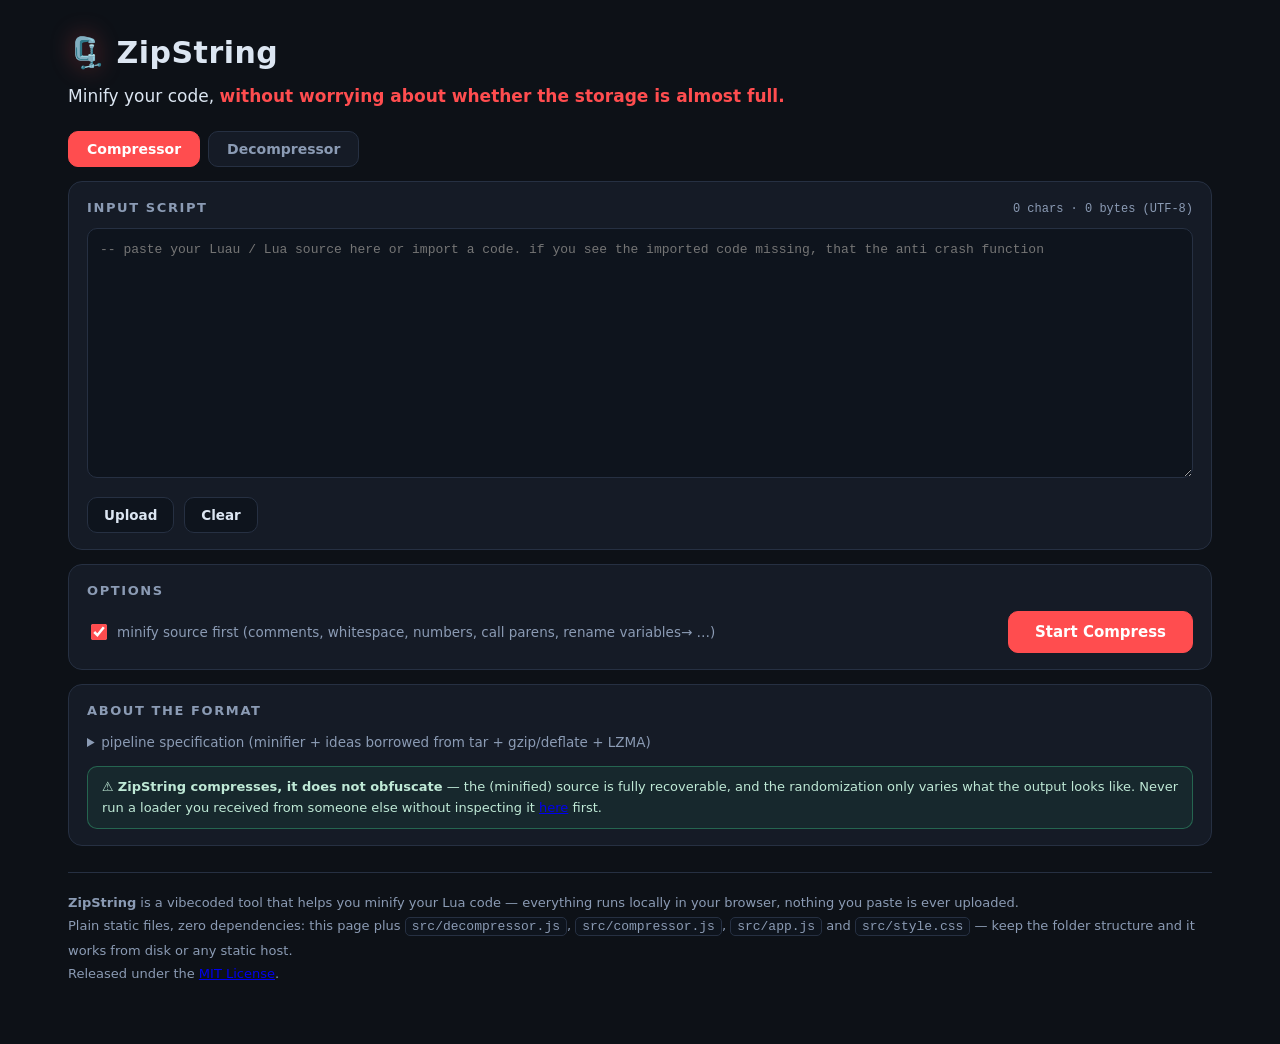
<file: index.html>
<!doctype html>
<html lang="en">
<head>
<meta charset="utf-8">
<meta name="viewport" content="width=device-width,initial-scale=1">
<title>ZipString · Compress</title>
<meta name="description" content="Compress your Lua Script">
<link rel="canonical" href="compressor/">
<meta http-equiv="refresh" content="0; url=compressor/">
<link rel="icon" href="data:image/svg+xml,<svg xmlns='http://www.w3.org/2000/svg' viewBox='0 0 100 100'><text y='.9em' font-size='90'>🗜️</text></svg>">
<style>html{background:#0d1117}</style>
</head>
<body>
<script>try{location.replace("compressor/")}catch(e){}</script>
<p style="color:#8b9bb4;font:15px system-ui,sans-serif;text-align:center;padding-top:40px">Redirecting to the <a href="compressor/" style="color:#ff4d4d">compressor</a>…</p>
</body>
</html>
</file>
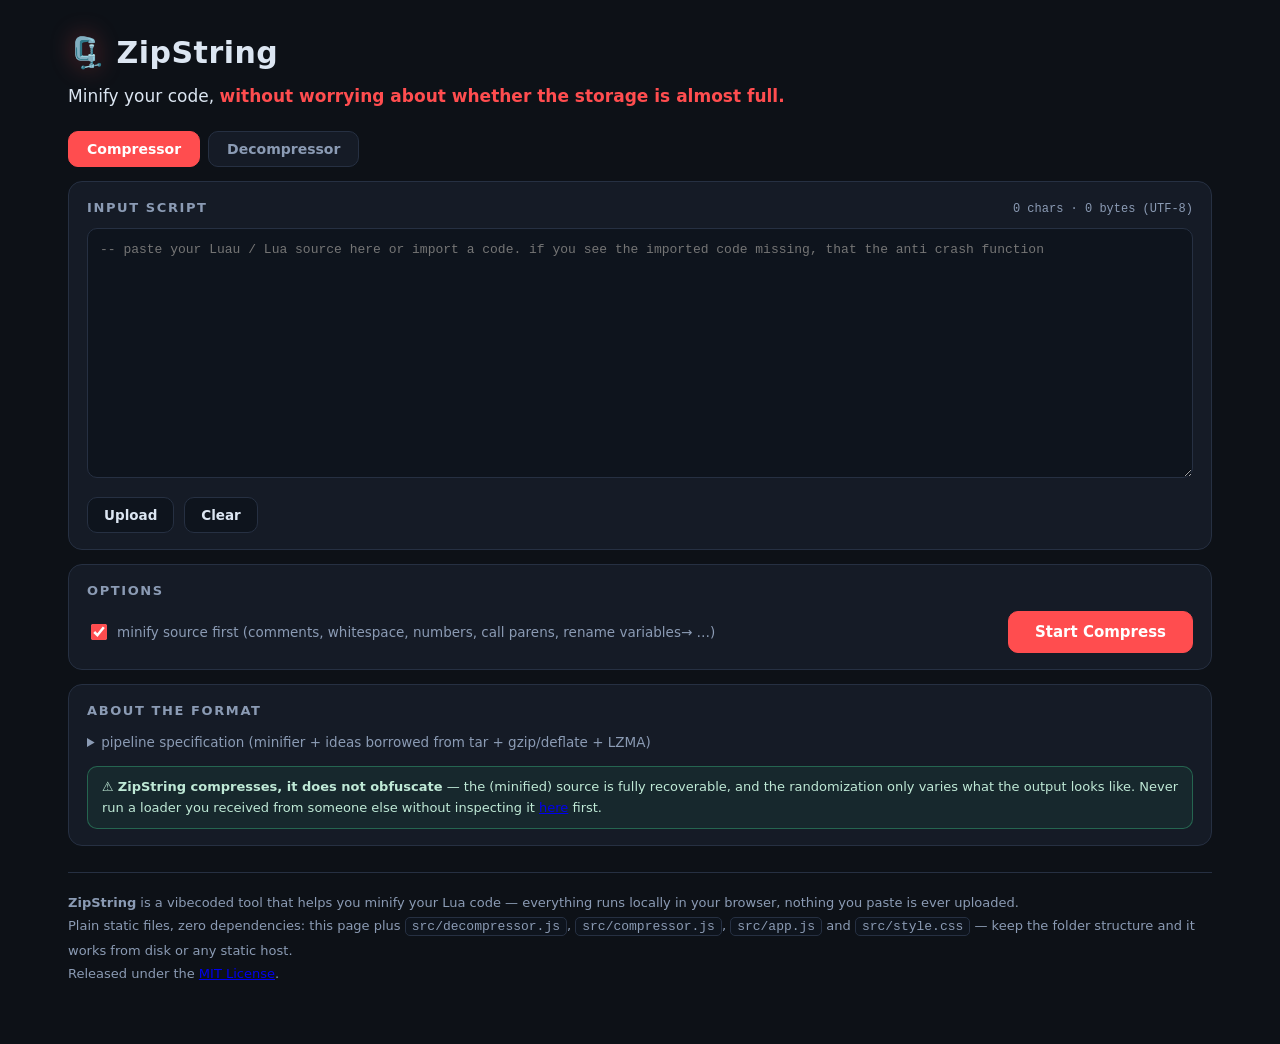
<file: compressor/index.html>
<!doctype html>
<html lang="en">
<head>
<meta charset="utf-8">
<meta name="viewport" content="width=device-width,initial-scale=1">
<title>ZipString · Compressor</title>
<meta name="description" content="Compress your Lua Script">
<link rel="icon" href="data:image/svg+xml,<svg xmlns='http://www.w3.org/2000/svg' viewBox='0 0 100 100'><text y='.9em' font-size='90'>🗜️</text></svg>">
<link rel="stylesheet" href="../src/style.css">
</head>
<body>
<div class="wrap">

<header>
  <h1><span class="clip">🗜️</span> ZipString</h1>
  <div class="tagline">Minify your code, <b>without worrying about whether the storage is almost full.</b></div>
</header>

<nav class="tabs">
  <a class="active" href="./">Compressor</a>
  <a href="../decompressor/">Decompressor</a>
</nav>

<section>

<div class="card">
  <h2>Input script <span class="meta" id="inCount">0 chars · 0 bytes (UTF-8)</span></h2>
  <textarea id="input" spellcheck="false" placeholder="-- paste your Luau / Lua source here or import a code. if you see the imported code missing, that the anti crash function"></textarea>
  <div class="row">
    <button class="btn" id="btnImport">Upload</button>
    <input type="file" id="fileInput" accept=".lua,.luau,.txt,text/plain" class="hidden">
    <button class="btn" id="btnClear">Clear</button>
  </div>
</div>

<div class="card">
  <h2>Options</h2>
  <div class="row" style="margin-top:2px">
    <label class="opt"><input type="checkbox" id="minify" checked> minify source first (comments, whitespace, numbers, call parens, rename variables&rarr; &hellip;)</label>
    <span style="flex:1"></span>
    <button class="btn primary" id="btnCompress">Start Compress</button>
  </div>
  <div class="errorbox" id="errBox"></div>
</div>

<div class="card" id="outCard" style="display:none">
  <h2>Output<span class="meta" id="outCount"></span></h2>
  <div class="savings" id="stats"></div>
  <textarea id="output" readonly spellcheck="false"></textarea>
  <div class="row">
    <button class="btn primary" id="btnCopy">Copy</button>
    <button class="btn" id="btnDownload">Download</button>
  </div>
</div>

</section>

<!-- ============ ABOUT ============ -->
<section>
<div class="card">
  <h2>About the format</h2>
  <details class="spec">
    <summary>pipeline specification (minifier + ideas borrowed from tar + gzip/deflate + LZMA)</summary>
    <table>
      <tr><td>stage 0 — minifier</td><td>stacked passes on a token-preserving Lua/Luau lexer: ① strips comments and all unnecessary whitespace, ② shortens numbers (<code>0.1</code>→<code>.1</code>), ③ drops call parens (<code>f("x")</code>→<code>f'x'</code>), ④ renames locals/params/loop-vars to <code>a,b,c…</code> with full scope tracking (fields, globals, labels, Luau types and string-mentioned names are never touched). Keeps <code>--!</code> directives. Luau backtick/interpolated strings pass through verbatim — nothing inside them is rewritten. Lossy — comments and original names don't survive.</td></tr>
      <tr><td>stage 1 — LZ77</td><td>hash-chain matcher with lazy evaluation, deep chain search and an <b>optimal parse</b> (dynamic programming over real Huffman bit costs, for inputs up to 2 MiB): window 2 MiB, match lengths 3…65542</td></tr>
      <tr><td>stage 2 — rep-distances</td><td>LZMA-style distance reuse: a match at either of the two previous distances costs no distance bits at all</td></tr>
      <tr><td>stage 3 — entropy</td><td>canonical Huffman per block — the encoder emits both 16 K and 64 K-token blockings and keeps whichever is smaller: 365-symbol literal/length/rep tree + 76-symbol distance tree, RLE-serialized code lengths, 15-bit limit</td></tr>
      <tr><td>stage 4 — container</td><td>tar-style header [tag:1][length:4][hash:4] + bitstream; tag 0 = stored fallback for incompressible data</td></tr>
      <tr><td>stage 5 — ASCII85</td><td>bytes → printable chars with a randomized 85-char alphabet (no <code>]</code>, so any long-bracket level is safe)</td></tr>
      <tr><td>integrity</td><td>length + h = h·1000003 + byte (mod 2³²) checksum, verified before anything compiles</td></tr>
      <tr><td>loader</td><td>pure Lua 5.1-compatible single line — runs on Luau (Roblox + executors), Lua 5.1–5.4, LuaJIT; needs <code>loadstring</code>/<code>load</code>; returns your script's return values. On plain Roblox, enable <i>ServerScriptService ▸ LoadStringEnabled</i> (or use an executor).</td></tr>
    </table>
  </details>
  <div class="safety">⚠️ <b>ZipString compresses, it does not obfuscate</b> — the (minified) source is fully recoverable, and the randomization only varies what the output looks like. Never run a loader you received from someone else without inspecting it <a href="../decompressor/">here</a> first.</div>
</div>
</section>

<footer>
  <b>ZipString</b> is a vibecoded tool that helps you minify your Lua code — everything runs locally in your browser, nothing you paste is ever uploaded.<br>
  Plain static files, zero dependencies: this page plus <code>src/decompressor.js</code>, <code>src/compressor.js</code>, <code>src/app.js</code> and <code>src/style.css</code> — keep the folder structure and it works from disk or any static host.<br>
  Released under the <a href="../LICENSE">MIT License</a>.
</footer>

</div>
<div id="toast">copied</div>

<script src="../src/decompressor.js"></script>
<script src="../src/compressor.js"></script>
<script src="../src/app.js"></script>
</body>
</html>
</file>
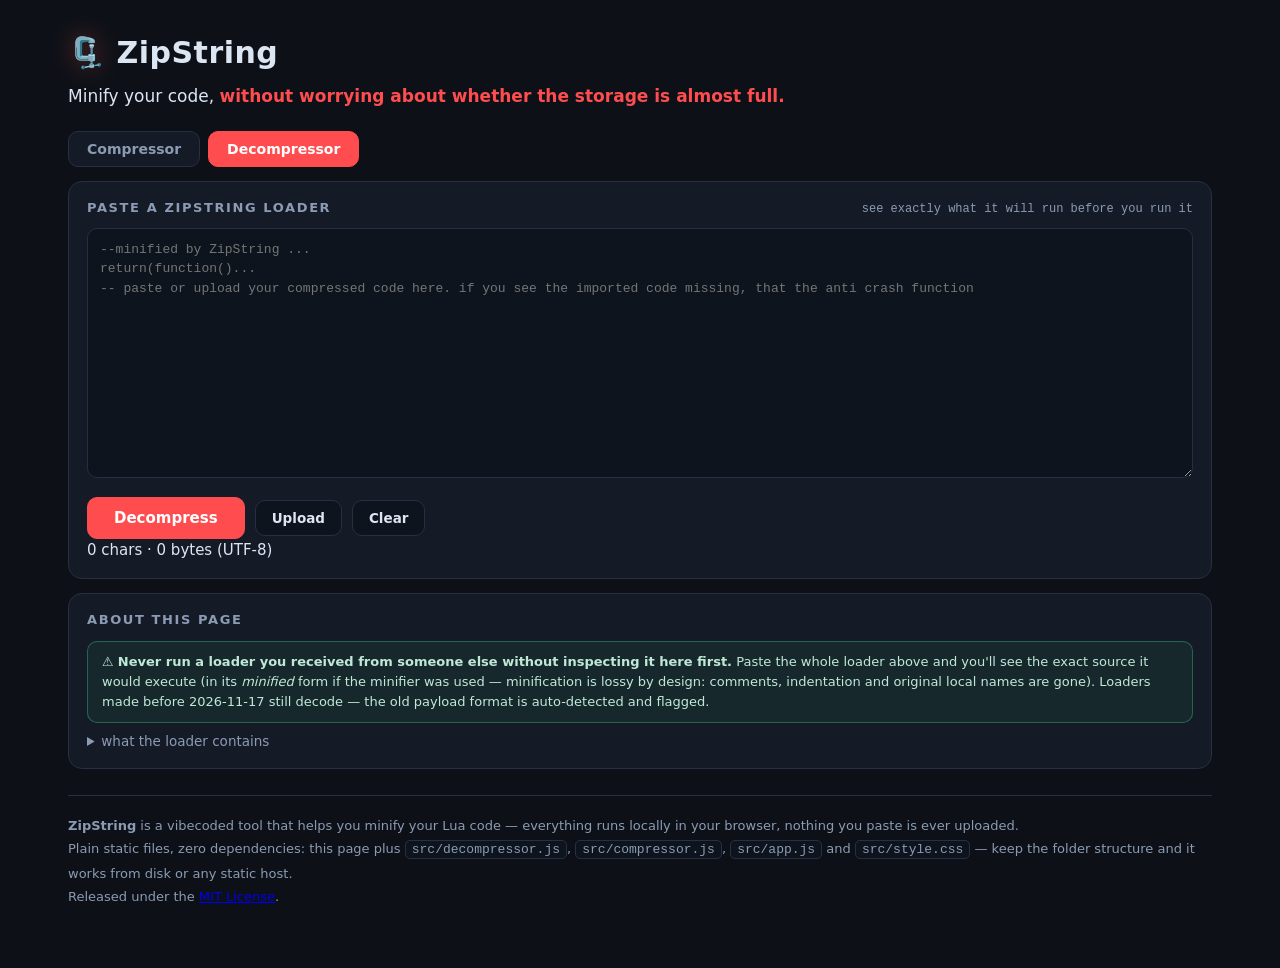
<file: decompressor/index.html>
<!doctype html>
<html lang="en">
<head>
<meta charset="utf-8">
<meta name="viewport" content="width=device-width,initial-scale=1">
<title>ZipString · Decompressor</title>
<meta name="description" content="Decompress compressor output">
<link rel="icon" href="data:image/svg+xml,<svg xmlns='http://www.w3.org/2000/svg' viewBox='0 0 100 100'><text y='.9em' font-size='90'>🗜️</text></svg>">
<link rel="stylesheet" href="../src/style.css">
</head>
<body>
<div class="wrap">

<header>
  <h1><span class="clip">🗜️</span> ZipString</h1>
  <div class="tagline">Minify your code, <b>without worrying about whether the storage is almost full.</b></div>
</header>

<nav class="tabs">
  <a href="../compressor/">Compressor</a>
  <a class="active" href="./">Decompressor</a>
</nav>

<section>

<div class="card">
  <h2>Paste a ZipString loader <span class="meta">see exactly what it will run before you run it</span></h2>
  <textarea id="dIn" spellcheck="false" placeholder="--minified by ZipString ...&#10;return(function()...&#10;-- paste or upload your compressed code here. if you see the imported code missing, that the anti crash function"></textarea>
  <div class="row">
    <button class="btn primary" id="btnDecompress">Decompress</button>
    <button class="btn" id="btnDImport">Upload</button>
    <input type="file" id="dFileInput" accept=".lua,.luau,.txt,text/plain" class="hidden">
    <button class="btn" id="btnDClear">Clear</button>
  </div>
  <div class="count" id="dInCount">0 chars · 0 bytes (UTF-8)</div>
  <div class="errorbox" id="dErrBox"></div>
</div>

<div class="card" id="dOutCard" style="display:none">
  <h2>Recovered source <span class="meta" id="dMeta"></span></h2>
  <textarea id="dOut" readonly spellcheck="false"></textarea>
  <div class="row">
    <button class="btn primary" id="dCopy">📋 Copy</button>
    <button class="btn" id="dDownload">⬇ Download .lua</button>
  </div>
</div>

</section>

<!-- ============ ABOUT ============ -->
<section>
<div class="card">
  <h2>About this page</h2>
  <div class="safety" style="margin-top:0">⚠️ <b>Never run a loader you received from someone else without inspecting it here first.</b>
  Paste the whole loader above and you'll see the exact source it would execute (in its <i>minified</i> form if the minifier was used — minification is lossy by design: comments, indentation and original local names are gone).
  Loaders made before 2026-11-17 still decode — the old payload format is auto-detected and flagged.</div>
  <details class="spec">
    <summary>what the loader contains</summary>
    <table>
      <tr><td>payload</td><td>ASCII85 text in a long-bracket string — your source, minified then LZ77+Huffman compressed</td></tr>
      <tr><td>engine</td><td>a tiny pure-Lua 5.1 decompressor (b85 → container → Huffman → LZ77) with a length + checksum guard, so a corrupted loader refuses to run instead of executing garbage</td></tr>
      <tr><td>what runs</td><td>exactly what you see decoded above — nothing else, no network, no obfuscation</td></tr>
    </table>
  </details>
</div>
</section>

<footer>
  <b>ZipString</b> is a vibecoded tool that helps you minify your Lua code — everything runs locally in your browser, nothing you paste is ever uploaded.<br>
  Plain static files, zero dependencies: this page plus <code>src/decompressor.js</code>, <code>src/compressor.js</code>, <code>src/app.js</code> and <code>src/style.css</code> — keep the folder structure and it works from disk or any static host.<br>
  Released under the <a href="../LICENSE">MIT License</a>.
</footer>

</div>
<div id="toast">copied</div>

<script src="../src/decompressor.js"></script>
<script src="../src/compressor.js"></script>
<script src="../src/app.js"></script>
</body>
</html>
</file>
<file: src/style.css>
:root{
  --bg:#0d1117;--card:#151b26;--card2:#0e141d;--line:#263042;--line2:#33405a;
  --txt:#dce6f2;--dim:#8b9bb4;--acc:#ff4d4f;--acc-dark:#c73335;
  --ok:#3fd68f;--warn:#ffc53d;--err:#ff7070;
  --mono:ui-monospace,'Cascadia Code','JetBrains Mono',Consolas,Menlo,monospace;
}
*{box-sizing:border-box}
html,body{margin:0;padding:0}
body{background:var(--bg);color:var(--txt);font:15px/1.55 system-ui,-apple-system,'Segoe UI',Roboto,'Helvetica Neue',sans-serif;-webkit-font-smoothing:antialiased}
.wrap{max-width:1180px;margin:0 auto;padding:0 18px 60px}
header{padding:30px 0 4px}
h1{font-size:30px;margin:0;letter-spacing:.5px}
h1 .clip{filter:drop-shadow(0 0 12px rgba(255,77,79,.45))}
.tagline{font-size:17px;color:var(--txt);margin-top:6px}
.tagline b{color:var(--acc)}
nav.tabs{display:flex;gap:8px;margin:18px 0 4px}
nav.tabs a{flex:0 0 auto;background:var(--card);color:var(--dim);border:1px solid var(--line);border-radius:10px;padding:9px 18px;font:600 14px system-ui;cursor:pointer;transition:.15s;text-decoration:none;display:inline-block}
nav.tabs a:hover{color:var(--txt);border-color:var(--line2)}
nav.tabs a.active{background:var(--acc);border-color:var(--acc);color:#fff}
.card{background:var(--card);border:1px solid var(--line);border-radius:14px;padding:16px 18px;margin:14px 0}
.card h2{font-size:13px;text-transform:uppercase;letter-spacing:1.6px;color:var(--dim);margin:0 0 10px;display:flex;justify-content:space-between;align-items:baseline;gap:10px;flex-wrap:wrap}
.card h2 .meta{font:12px var(--mono);text-transform:none;letter-spacing:0;color:var(--dim)}
textarea{width:100%;max-width:100%;min-height:250px;background:var(--card2);color:var(--txt);border:1px solid var(--line);border-radius:10px;padding:11px 12px;font:13px/1.5 var(--mono);resize:vertical;white-space:pre-wrap;overflow-wrap:anywhere;overflow:auto;tab-size:4;outline:none}
textarea:focus{border-color:var(--line2)}
textarea[readonly]{color:#b8c6da}
.row{display:flex;flex-wrap:wrap;gap:10px;align-items:center;margin-top:12px}
button.btn{background:var(--card2);color:var(--txt);border:1px solid var(--line);border-radius:10px;padding:9px 16px;font:600 13.5px system-ui;cursor:pointer;transition:.15s}
button.btn:hover{border-color:var(--line2)}
button.btn.primary{background:var(--acc);border-color:var(--acc);color:#fff;font-size:15px;padding:11px 26px}
button.btn.primary:hover{background:var(--acc-dark)}
button.btn:disabled{opacity:.45;cursor:not-allowed}
label.opt{display:inline-flex;align-items:center;gap:7px;color:var(--dim);font-size:13.5px;cursor:pointer}
label.opt input[type=checkbox]{accent-color:var(--acc);width:16px;height:16px}
.savings{display:flex;flex-direction:column;gap:7px;margin:2px 0 12px;max-width:100%}
.sv-big{font:800 clamp(26px,6vw,42px)/1.15 var(--mono);letter-spacing:.5px;overflow-wrap:anywhere}
.sv-big.good{color:var(--ok)} .sv-big.mid{color:var(--warn)} .sv-big.bad{color:var(--err)}
.sv-line{font:13px var(--mono);color:var(--dim);overflow-wrap:anywhere}
.sv-line b{color:#fff;font-weight:600}
.errorbox{display:none;background:rgba(255,80,80,.09);border:1px solid rgba(255,80,80,.45);color:var(--err);border-radius:10px;padding:10px 14px;font:13px var(--mono);margin-top:12px;white-space:pre-wrap}
details.spec{margin-top:8px}
details.spec summary{cursor:pointer;color:var(--dim);font-size:13.5px}
details.spec table{border-collapse:collapse;margin:10px 0 4px;font:12.5px var(--mono)}
details.spec td{border:1px solid var(--line);padding:5px 10px;vertical-align:top}
details.spec td:first-child{color:var(--warn);white-space:nowrap}
.safety{background:rgba(63,214,143,.07);border:1px solid rgba(63,214,143,.35);border-radius:10px;padding:10px 14px;font-size:13px;color:#bfe9d6;margin-top:14px}
footer{color:var(--dim);font-size:13px;margin-top:26px;line-height:1.8;border-top:1px solid var(--line);padding-top:18px}
footer code{font-family:var(--mono);background:var(--card2);border:1px solid var(--line);border-radius:5px;padding:1px 6px}
#toast{position:fixed;left:50%;bottom:26px;transform:translateX(-50%) translateY(80px);background:#1d2736;border:1px solid var(--line2);color:#fff;border-radius:10px;padding:10px 20px;font:600 13.5px system-ui;opacity:0;transition:.25s;pointer-events:none;z-index:50}
#toast.show{transform:translateX(-50%) translateY(0);opacity:1}
.hidden{display:none!important}
@media(max-width:760px){h1{font-size:24px} .card{padding:13px}}
/* landing page */
.cards2{display:grid;grid-template-columns:1fr 1fr;gap:16px;margin:26px 0 10px}
a.bigcard{background:var(--card);border:1px solid var(--line);border-radius:16px;padding:28px 26px 22px;text-decoration:none;color:var(--txt);transition:.18s;display:block}
a.bigcard:hover{border-color:var(--acc);transform:translateY(-3px);box-shadow:0 10px 30px rgba(255,77,79,.13)}
a.bigcard .ico{font-size:42px;line-height:1;filter:drop-shadow(0 0 12px rgba(255,77,79,.35))}
a.bigcard .t{font-size:21px;font-weight:700;margin-top:14px;letter-spacing:.3px}
a.bigcard .d{color:var(--dim);font-size:14px;margin-top:8px;line-height:1.6}
a.bigcard .go{font:600 13px var(--mono);color:var(--acc);margin-top:16px}
@media(max-width:760px){.cards2{grid-template-columns:1fr}}
</file>
